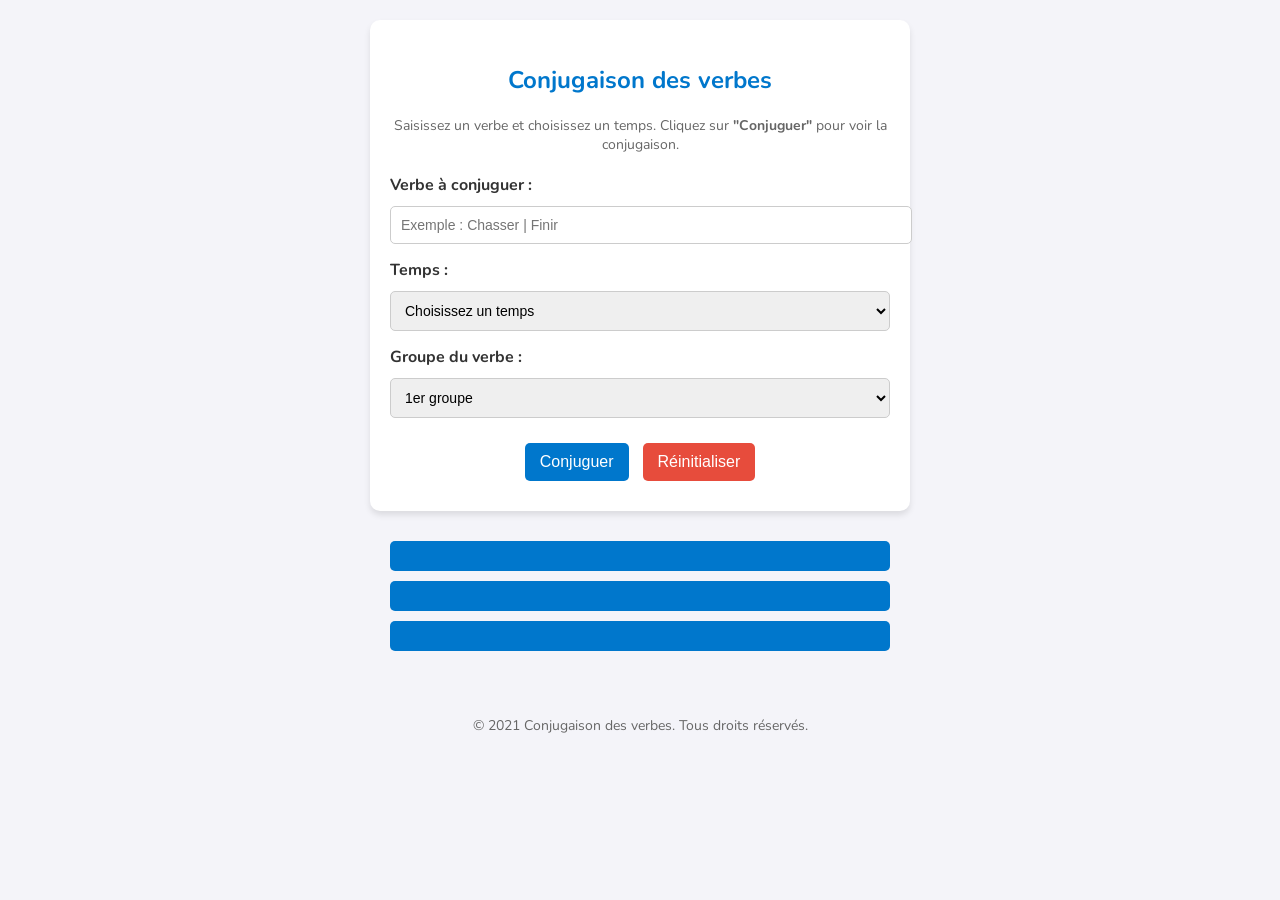
<file: V2/index.html>
<!DOCTYPE html>
<html lang="fr">

<head>
    <meta charset="utf-8">
    <meta name="viewport" content="width=device-width, initial-scale=1.0">
    <title>Conjugaison de Verbes</title>
    <link href="https://fonts.googleapis.com/css2?family=Nunito:wght@200;400;700&display=swap" rel="stylesheet">
    <link rel="stylesheet" type="text/css" href="conjugaison.css">
    <script type="text/javascript" src="conjugaison.js" defer></script>
</head>

<body>
    <div class="container">
        <div id="form-section">
            <h3>Conjugaison des verbes</h3>
            <p>Saisissez un verbe et choisissez un temps. Cliquez sur <b>"Conjuguer"</b> pour voir la conjugaison.</p>
            <div class="form-group">
                <label for="verbc"><b>Verbe à conjuguer :</b></label>
                <input id="verbc" type="text" placeholder="Exemple : Chasser | Finir" />
            </div>
            <div class="form-group">
                <label for="tpsc"><b>Temps :</b></label>
                <select id="tpsc">
                    <option value="" disabled selected>Choisissez un temps</option>
                    <option value="Present">Présent</option>
                    <option value="Futur">Futur simple</option>
                    <option value="Passe">Passé simple</option>
                    <option value="Tous les temps">Tous les temps</option>
                </select>
            </div>
            <div class="form-group">
                <label for="group"><b>Groupe du verbe :</b></label>
                <select id="group">
                    <option value="1">1er groupe</option>
                    <option value="2">2e groupe</option>
                </select>
            </div>
            <button onclick="conjuguer()">Conjuguer</button>
            <button onclick="window.location.reload()">Réinitialiser</button>
        </div>
        <div id="result-section">
            <div id="rp1"></div>
            <div id="rp2"></div>
            <div id="rp3"></div>
        </div>
    </div>
    <footer>
        <p>&copy; 2021 Conjugaison des verbes. Tous droits réservés.</p>
    </footer>

</body>

</html>
</file>
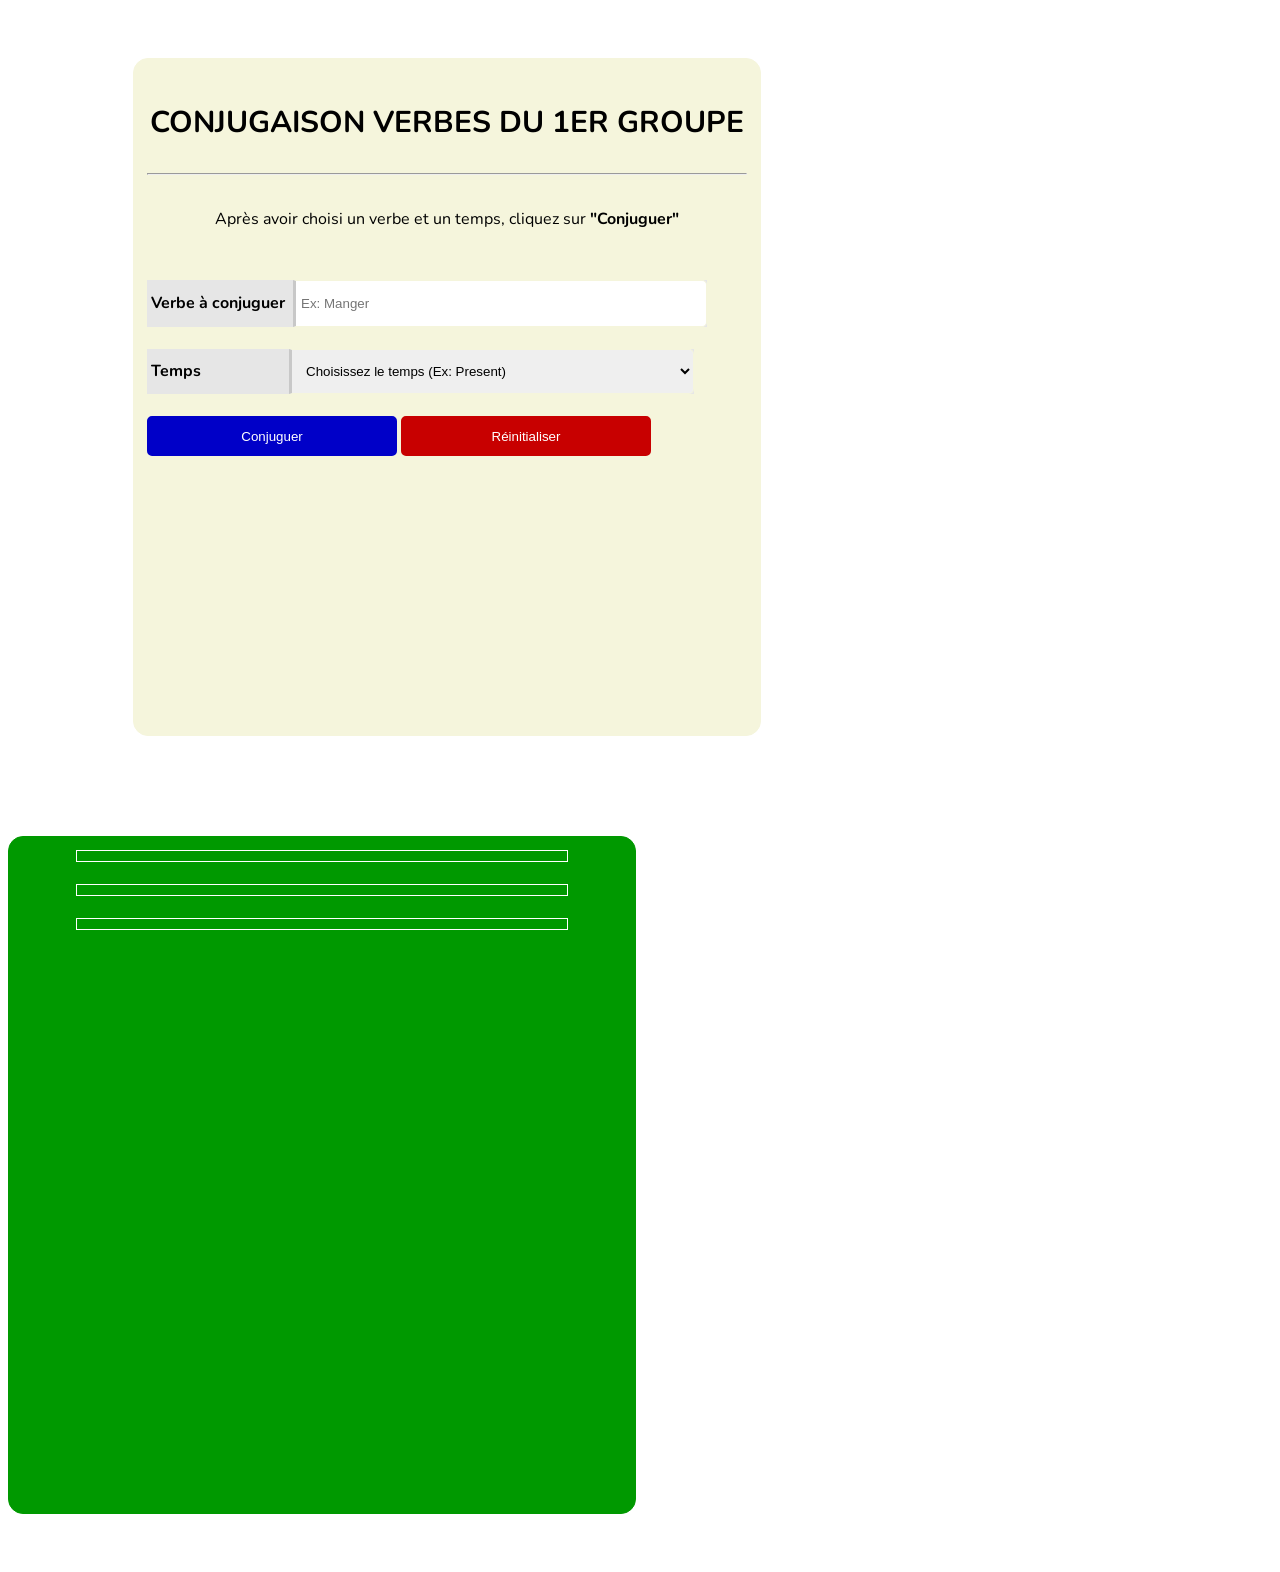
<file: conjugaison.html>
<!DOCTYPE html>

<html>
    
    <head>
        <meta charset="utf-8">
        <meta name="viewport" content="width=device-width, initial-scale=1">
        <title>Conjugaison | JS</title>
        <link href="favicon.ico" rel="icon" type="image/x-icon">
        <link rel="stylesheet" type="text/css" href="conjugaison.css">
        <script type="text/javascript" src="conjugaison.js"></script>

    
    </head>
    <body>

        <div id="gauch">

                <h3>CONJUGAISON VERBES DU 1ER GROUPE</h3>
                <hr><br>
                <p>
                    Après avoir choisi un verbe et un temps, cliquez sur <b>"Conjuguer"</b>
                </p>
                <br><br>
                <p>
                    <div id="verb">
                        
                        <label>&nbsp;<b>Verbe à conjuguer</b>&nbsp;</label>
                        <input id="verbc" type="text" value="" placeholder="Ex: Manger" autocomplete="on">
                     
                     </div>
                     <br><br>
                     <div id="tps">
                        
                        <label>
                             &nbsp;<b>Temps</b>&nbsp;&nbsp;&nbsp;&nbsp;&nbsp;&nbsp;&nbsp;&nbsp;&nbsp;&nbsp;&nbsp;&nbsp;&nbsp;&nbsp;&nbsp;&nbsp;&nbsp;&nbsp;&nbsp;&nbsp;&nbsp;
                            
                        </label>
                        <select id="tpsc" required="true" autocomplete="off">
                                <option>Choisissez le temps (Ex: Present)</option>
                                <option value="Present">Present</option>
                                <option value="Futur simple">Futur simple</option>
                                <option value="Passee simple">Passee simple</option>
                                <option value="Tous les temps">Tous les temps</option>
                            </select>
                     </div>
                     <br><br>
                     <input type="button" value="Conjuguer" onclick="conjuguer()">
                     <a href="conjugaison.html"><input type="button" name="reset" value="Réinitialiser"></a>
                </p>
                
        </div>
        <div id="droit">
            
            <div id="rp1"></div><br>
            <div id="rp2"></div><br>
            <div id="rp3"></div><br>
        
        </div>
    
    </body>

</html>
</file>
<file: V2/conjugaison.css>
@import url('https://fonts.googleapis.com/css2?family=Nunito:wght@200;400;700&display=swap');

body {
    font-family: 'Nunito', sans-serif;
    margin: 0;
    padding: 0;
    background-color: #f4f4f9;
    color: #333;
}

.container {
    display: flex;
    flex-direction: column;
    align-items: center;
    padding: 20px;
}

#form-section {
    background: #fff;
    border-radius: 10px;
    padding: 20px;
    box-shadow: 0 4px 6px rgba(0, 0, 0, 0.1);
    max-width: 500px;
    width: 100%;
    margin-bottom: 20px;
    text-align: center;
}

h3 {
    font-size: 24px;
    font-weight: 700;
    margin-bottom: 20px;
    color: #0077cc;
}

p {
    font-size: 14px;
    margin-bottom: 20px;
    color: #666;
}

.form-group {
    margin-bottom: 15px;
    text-align: left;
}

label {
    font-weight: 700;
    margin-bottom: 5px;
    display: inline-block;
}

input, select {
    width: 100%;
    padding: 10px;
    border: 1px solid #ccc;
    border-radius: 5px;
    margin-top: 5px;
    font-size: 14px;
}

button {
    padding: 10px 15px;
    font-size: 16px;
    border: none;
    border-radius: 5px;
    margin: 10px 5px;
    cursor: pointer;
}

button:hover {
    opacity: 0.9;
}

button:first-of-type {
    background-color: #0077cc;
    color: #fff;
}

button:last-of-type {
    background-color: #e74c3c;
    color: #fff;
}

#result-section {
    width: 100%;
    max-width: 500px;
}

#rp1, #rp2, #rp3 {
    background: #0077cc;
    color: #fff;
    border-radius: 5px;
    padding: 15px;
    margin: 10px 0;
    font-size: 14px;
    text-align: left;
}

footer {
    margin-top: 20px;
    padding: 15px 0;
    text-align: center;
    color: #fff; /* Couleur du texte */
    font-size: 14px;
    font-family: 'Nunito', sans-serif;
}

footer p {
    margin: 0;
}
</file>
<file: conjugaison.css>
/*feuille_style - conjugaison.html*/
@import url('https://fonts.googleapis.com/css2?family=Nunito:wght@200&display=swap');
body{
    font-family: 'Nunito', 'verdana', 'Georgia', sans-serif; 
}

h3{
    font-weight: bold;
    font-size: 30px;
}

p{
    margin: 3px;
}

#gauch h3, #gauch p{
    text-align: center;
}

#gauch, #droit{
    display: inline-block;
    width: 600px;
    height: 650px;
    padding: 13px;
    border-radius: 15px;
}

#gauch{
    float: left;
    margin: 50px 0px 50px 125px;
    background-color: beige;
    border: 1px solid beige;
}

#droit{
    margin: 50px 0px;
    color: #fff; 
    background-color: #090;
    border: 1px solid #090 ;
}

label{
    display: inline-block;
}

#verb, #tps{
    display: inline-block;
    background-color: rgba(230, 230, 230, 1.0);
    padding: 0px;
}

#verbc, #tpsc{
    border-top: 1px solid beige;
    border-right: 1px solid beige;
    border-bottom: 1px solid beige;
    border-left: 3px solid rgba(200, 200, 200, 1.0);
    border-top-right-radius: 5px;
    border-bottom-right-radius: 5px;
}

#verbc{
    width: 400px;
    height: 35px;
    padding: 5px 5px;
    display: inline-block;
}

#tpsc{
    width: 405px;
    height: 45px;
    padding: 10px 25px 10px 10px;
}

input[type="button"]{
    width: 250px;
    height: 40px;gauch
    font-weight: bold;
    color: #fff;
    border-radius: 5px;
}

input[value="Conjuguer"]{
    background-color: rgba(0, 0, 200, 1.0);
    border: 3px solid rgba(0, 0, 200, 1.0);
}

input[value="Réinitialiser"]{
    background-color: rgba(200, 0, 0, 1.0);
    border: 3px solid rgba(200, 0, 0, 1.0);
}

input[value="Conjuguer"]:hover{
    background-color: blue;
    border: 3px solid blue;
}

input[value="Réinitialiser"]:hover{
    background-color: red;
    border: 3px solid red;
}

#rp1, #rp2, #rp3{
    padding: 5px 5px;
    border: 1px solid #fff;
    display: block;
    width:80%;
    margin:0px auto;
    font-size: 15px;
}
</file>
